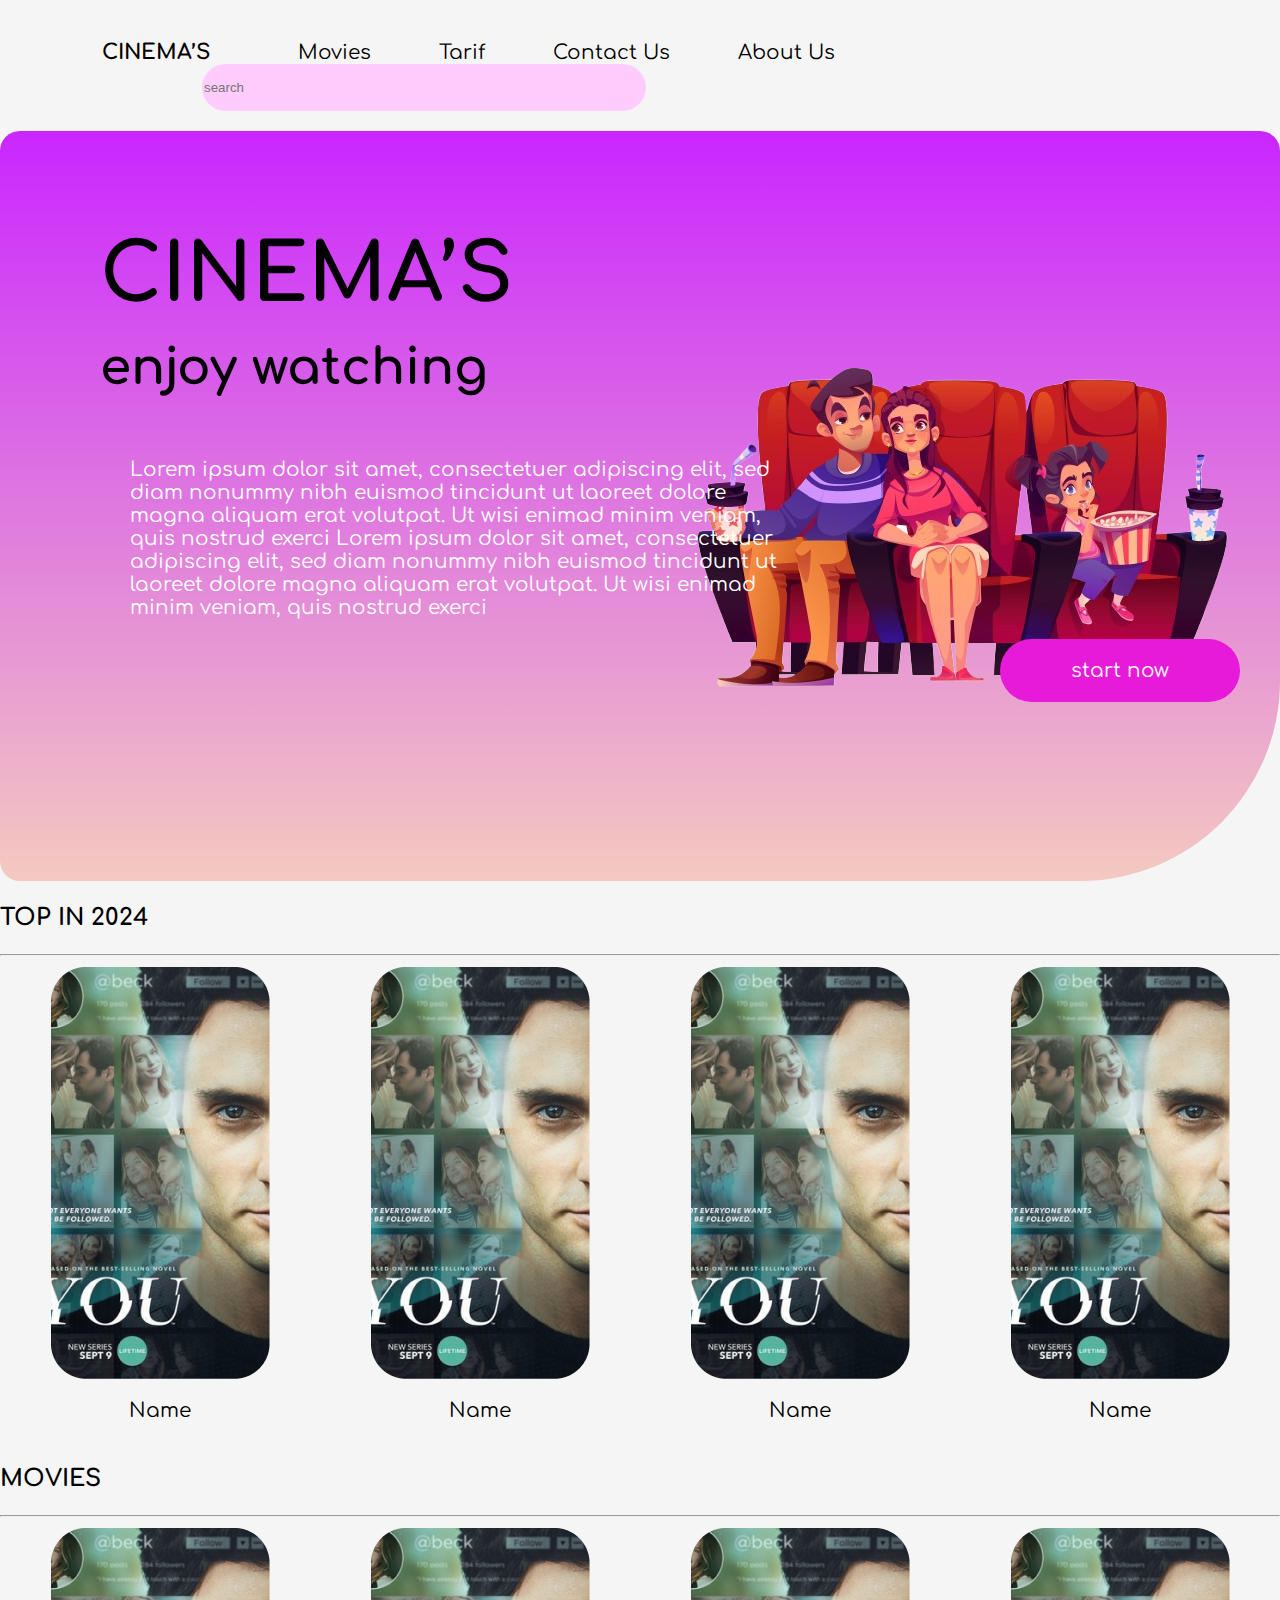
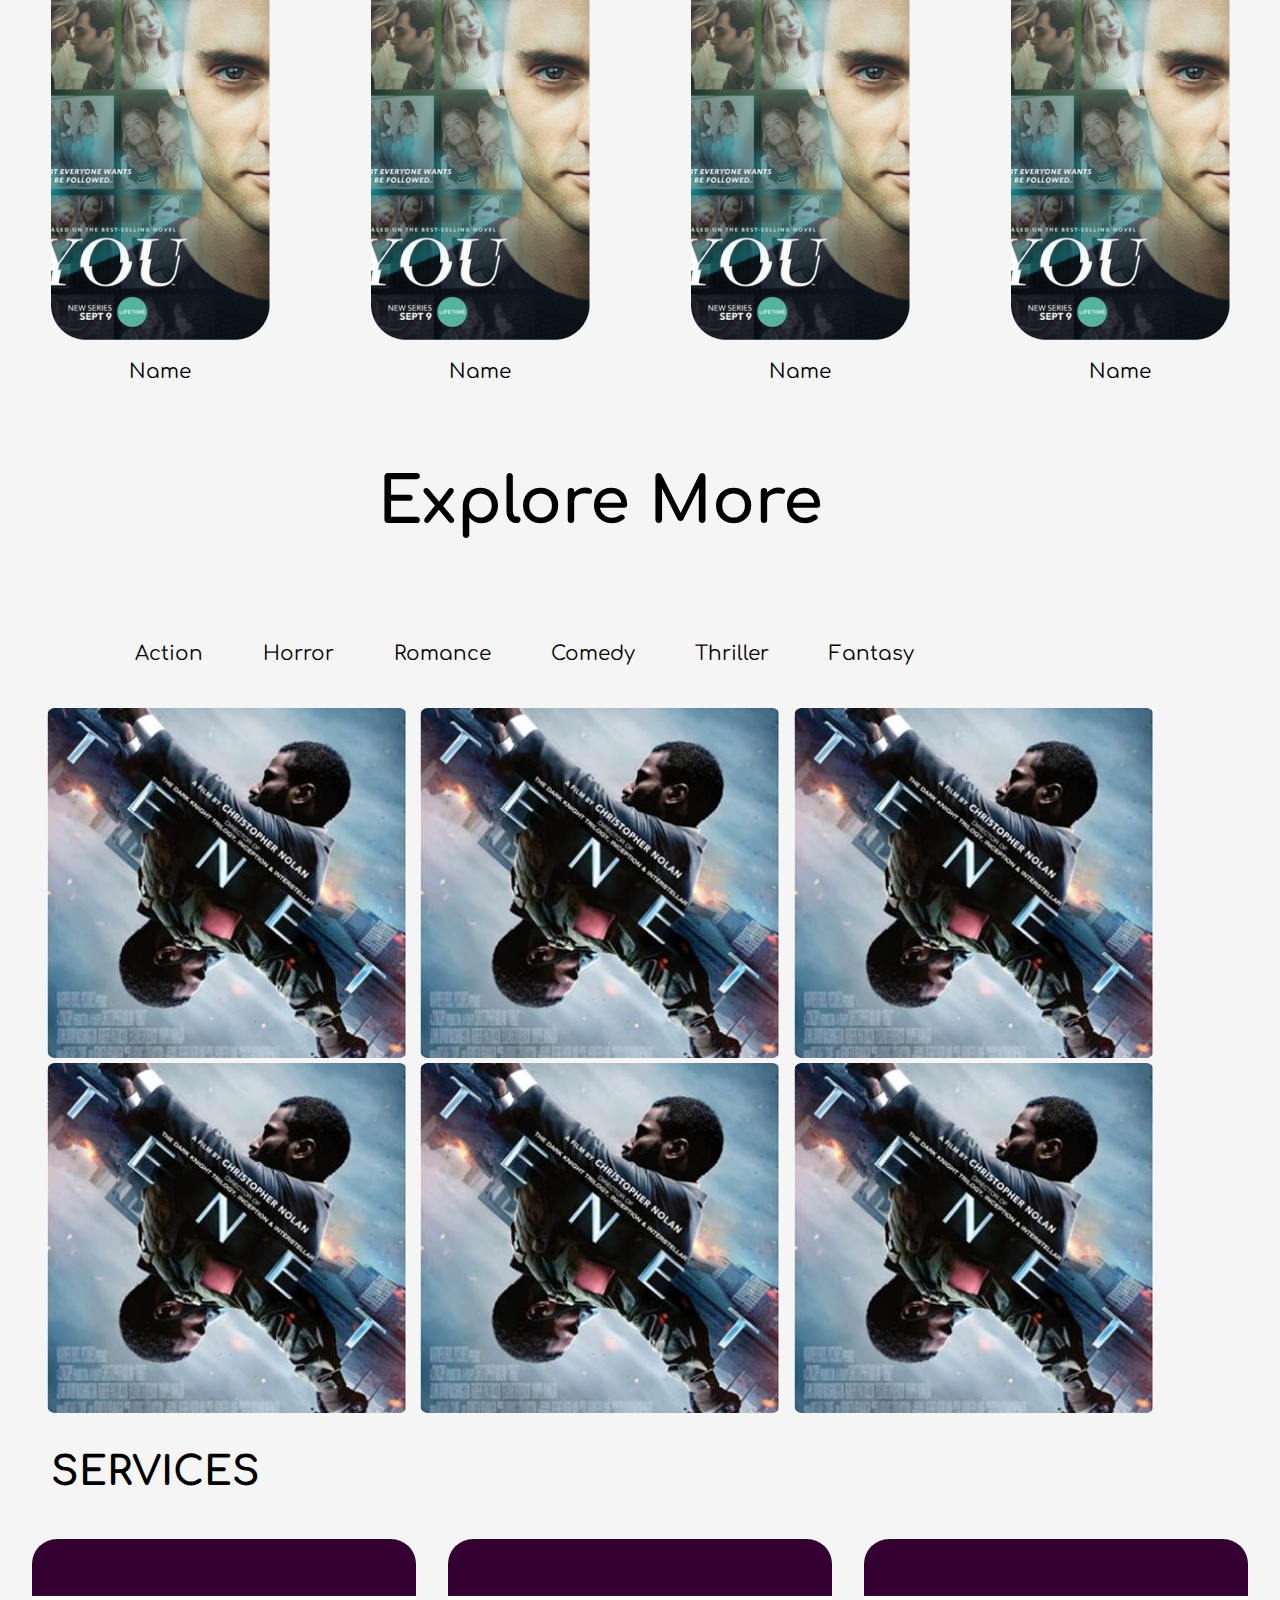
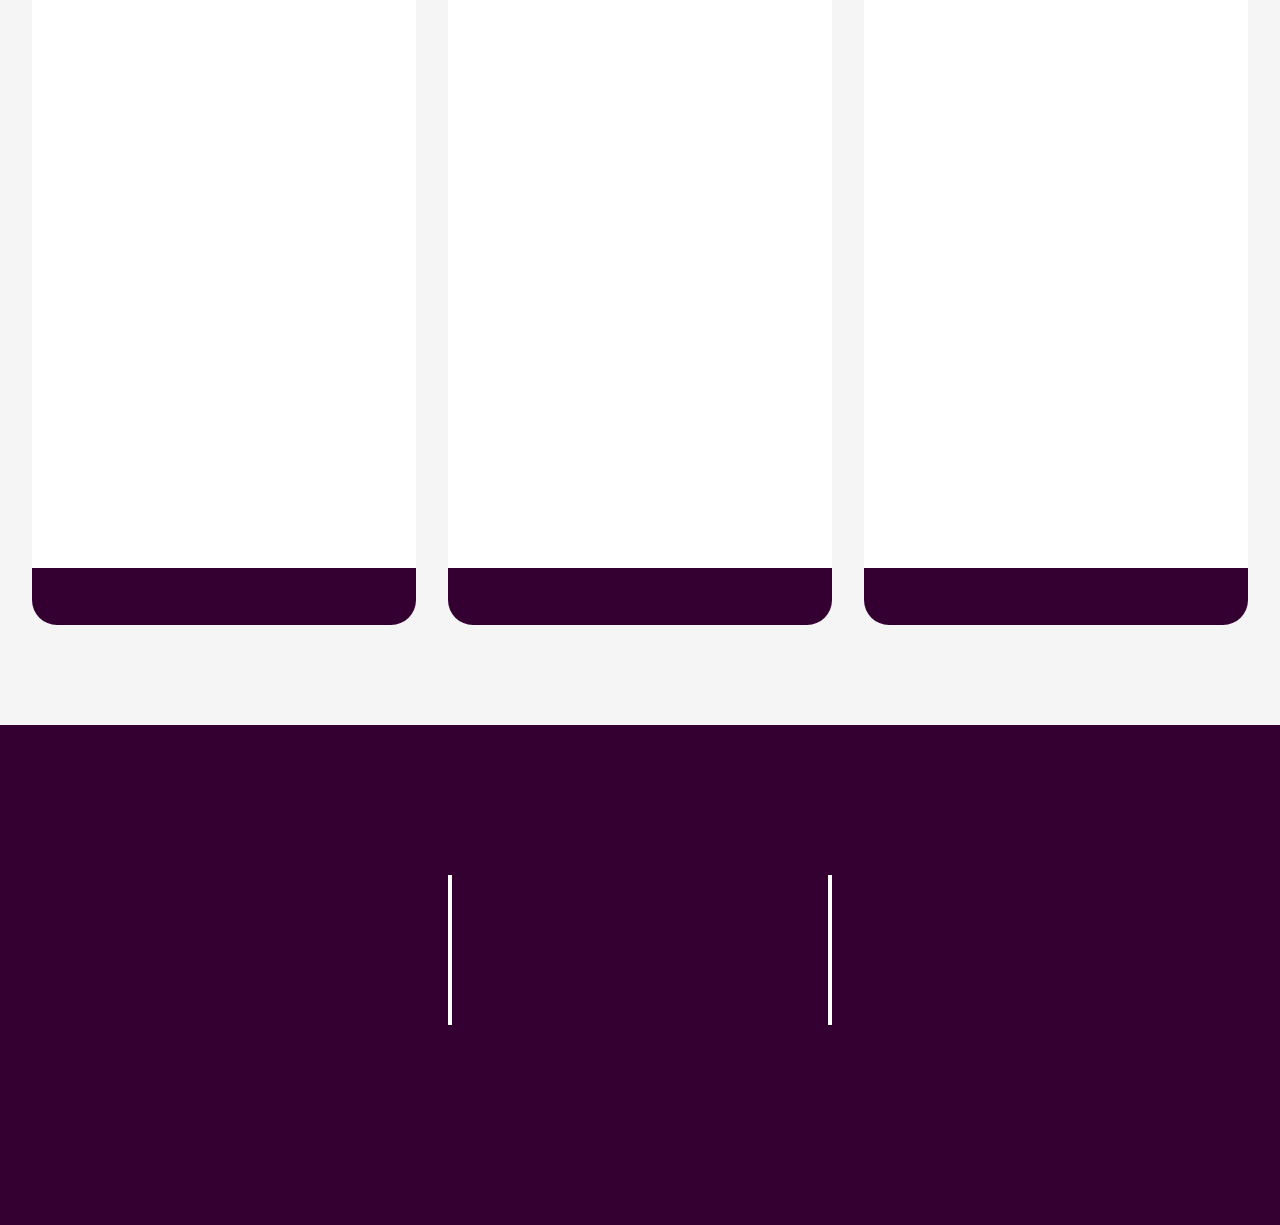
<file: index.html>
<!DOCTYPE html>
<html lang="en">

<head>
    <meta charset="UTF-8">
    <meta name="viewport" content="width=device-width, initial-scale=1.0">
    <title>HOME</title>
    <link rel="stylesheet" href="style.css">
    <link rel="preconnect" href="https://fonts.googleapis.com">
    <link rel="preconnect" href="https://fonts.gstatic.com" crossorigin>
    <link href="https://fonts.googleapis.com/css2?family=Comfortaa:wght@300..700&display=swap" rel="stylesheet">
</head>

<body>

    <header>

        <div class="container_nav_bar">
            <div class="nav_bar">
                <ul>
                    <li id="logo">CINEMA’S</li>
                    <li><a href="movie.html">Movies</a></li>
                    <li><a href="tarif.html">Tarif</a></li>
                    <li><a href="contactus.html">Contact Us</a></li>
                    <li><a href="tarif.html">About Us</a></li>
                    <li><input type="search" placeholder="search" id="search"></li>
                </ul>
            </div>
        </div>

        <div class="welcome_section">

            <div class="lift_part">
                <h1>CINEMA’S</h1>
                <h2>enjoy watching</h2>
                <p>Lorem ipsum dolor sit amet, consectetuer adipiscing elit, sed diam nonummy
                    nibh euismod
                    tincidunt ut laoreet dolore magna aliquam erat volutpat. Ut wisi enimad minim veniam, quis
                    nostrud exerci Lorem ipsum dolor sit amet, consectetuer adipiscing elit, sed diam nonummy
                    nibh euismod tincidunt ut laoreet dolore magna aliquam erat volutpat. Ut wisi enimad minim
                    veniam, quis nostrud exerci</p>
                <a href="">start now</a>
            </div>

            <div class="right_part">
                <img src="images/background.png" alt="Main pic">
            </div>

        </div>
    </header>

    <div class="break_line_page">
        <h3>TOP IN 2024</h3>
        <hr>
    </div>

    <section class="top_in_section">
        <div class="movie_container">
            <div class="image_name_container">
                <img src="images/u.png" alt="Movie pic">
                <p>Name</p>
            </div>

            <div class="image_name_container">
                <img src="images/u.png" alt="Movie pic">
                <p>Name</p>
            </div>

            <div class="image_name_container">
                <img src="images/u.png" alt="Movie pic">
                <p>Name</p>
            </div>

            <div class="image_name_container">
                <img src="images/u.png" alt="Movie pic">
                <p>Name</p>
            </div>

        </div>


    </section>

    <div class="break_line_page">
        <h3>MOVIES</h3>
        <hr>
    </div>

    <section class="movie_section">
        <div class="movie">
            <div class="movie_container2">
                <img src="images/u.png" alt="Movie pic">
                <p>Name</p>
            </div>
            <div class="movie_container2">
                <img src="images/u.png" alt="Movie pic">
                <p>Name</p>
            </div>
            <div class="movie_container2">
                <img src="images/u.png" alt="Movie pic">
                <p>Name</p>
            </div>
            <div class="movie_container2">
                <img src="images/u.png" alt="Movie pic">
                <p>Name</p>
            </div>
        </div>
    </section>

    <section class="menu_movie_section">
        <div id="explor_text">
            <h3>Explore More</h3>
        </div>
        <div class="movie_bar">
            <ul>
                <li>Action</li>
                <li>Horror</li>
                <li>Romance</li>
                <li>Comedy</li>
                <li>Thriller</li>
                <li>Fantasy</li>
            </ul>
        </div>
        <div class="explore_movie_pics">
            <div class="item1_explor">
                <img src="images/2.png" alt="Movie pic">
            </div>
            <div class="item2_explor">
                <img src="images/2.png" alt="Movie pic">
            </div>
            <div class="item3_explor">
                <img src="images/2.png" alt="Movie pic">
            </div>
            <div class="item3_explor">
                <img src="images/2.png" alt="Movie pic">
            </div>
            <div class="item4_explor">
                <img src="images/2.png" alt="Movie pic">
            </div>
            <div class="item5_explor">
                <img src="images/2.png" alt="Movie pic">
            </div>
        </div>
    </section>

    <div class="SERVICES_text">
        SERVICES
    </div>
    <section class="services_bar">

        <div class="container_baner_SERVICES">
            <div class="service1">
                <div class="top_banner"></div>
                <div class="center_banner"></div>
                <div class="bottom_banner"></div>
            </div>
        </div>

        <div class="container_baner_SERVICES">
            <div class="service1">
                <div class="top_banner"></div>
                <div class="center_banner"></div>
                <div class="bottom_banner"></div>
            </div>
        </div>

        <div class="container_baner_SERVICES">
            <div class="service1">
                <div class="top_banner"></div>
                <div class="center_banner"></div>
                <div class="bottom_banner"></div>
            </div>
        </div>
    </section>

    <footer class="f">
        <div class="footer_contaier">

            <div class="footer_top_1">

            </div>
            <div class="footer_top_2">

            </div>
            <div class="footer_top_3">

            </div>


            <div class="footer_center_1">

            </div>
            <div class="footer_center_2">

            </div>
            <div class="footer_center_3">

            </div>


            <div class="footer_bottom_1">

            </div>
            <div class="footer_bottom_2">

            </div>
            <div class="footer_bottom_3">


            </div>
        </div>
    </footer>


</body>

</html>
</file>
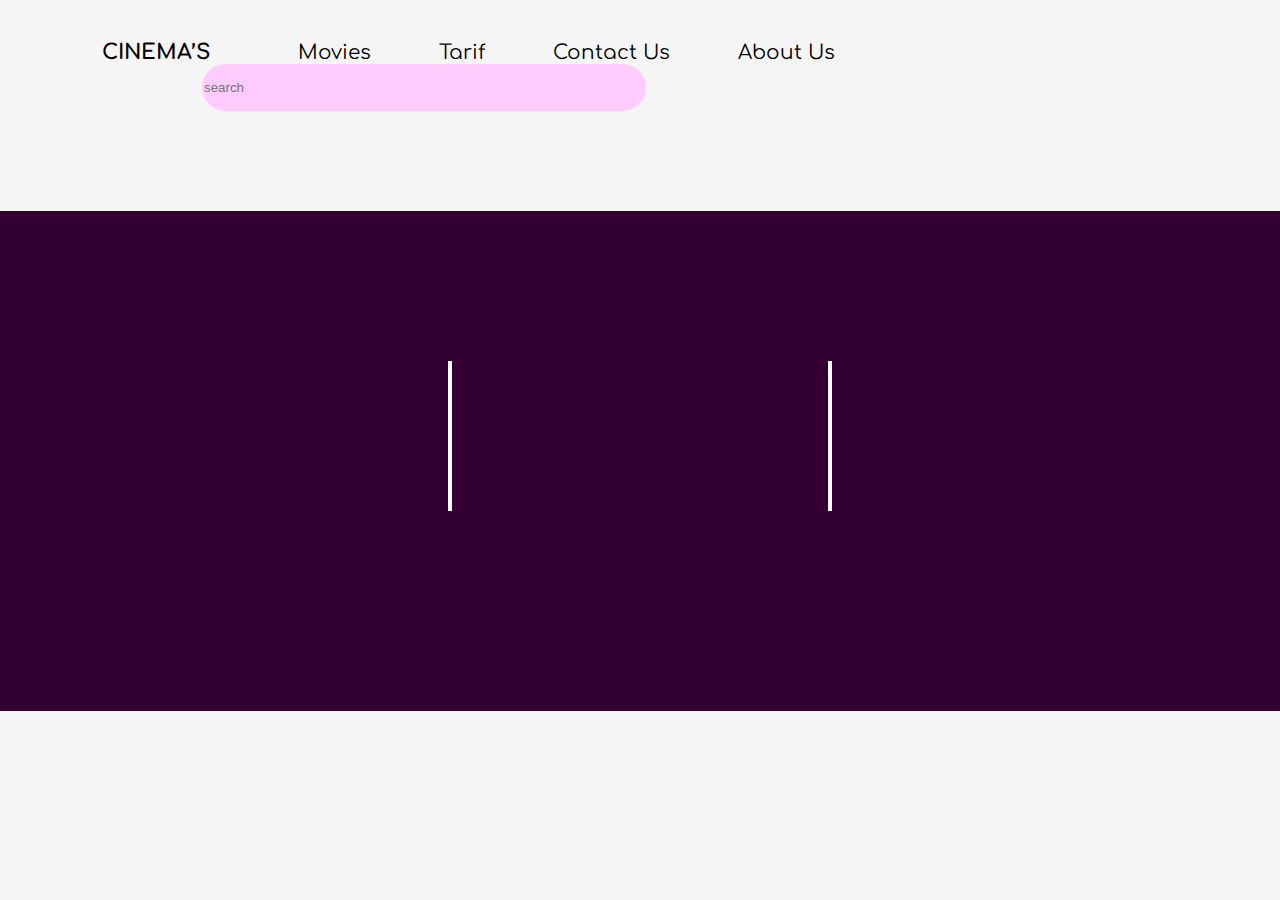
<file: contactus.html>
<!DOCTYPE html>
<html lang="en">

<head>
    <meta charset="UTF-8">
    <meta name="viewport" content="width=device-width, initial-scale=1.0">
    <title>CONTACT US</title>
    <link rel="stylesheet" href="style.css">
    <link rel="preconnect" href="https://fonts.googleapis.com">
    <link rel="preconnect" href="https://fonts.gstatic.com" crossorigin>
    <link href="https://fonts.googleapis.com/css2?family=Comfortaa:wght@300..700&display=swap" rel="stylesheet">
</head>

<body>

    <header>

        <div class="container_nav_bar">
            <div class="nav_bar">
                <ul>
                    <li id="logo">CINEMA’S</li>
                    <li><a href="Movies.com">Movies</a></li>
                    <li><a href="Movies.com">Tarif</a></li>
                    <li><a href="Movies.com">Contact Us</a></li>
                    <li><a href="Movies.com">About Us</a></li>
                    <li><input type="search" placeholder="search" id="search"></li>
                </ul>
            </div>
        </div>
    </header>

    <footer class="f">
        <div class="footer_contaier">

            <div class="footer_top_1">

            </div>
            <div class="footer_top_2">

            </div>
            <div class="footer_top_3">

            </div>


            <div class="footer_center_1">

            </div>
            <div class="footer_center_2">

            </div>
            <div class="footer_center_3">

            </div>


            <div class="footer_bottom_1">

            </div>
            <div class="footer_bottom_2">

            </div>
            <div class="footer_bottom_3">


            </div>
        </div>
    </footer>

</body>

</html>
</file>
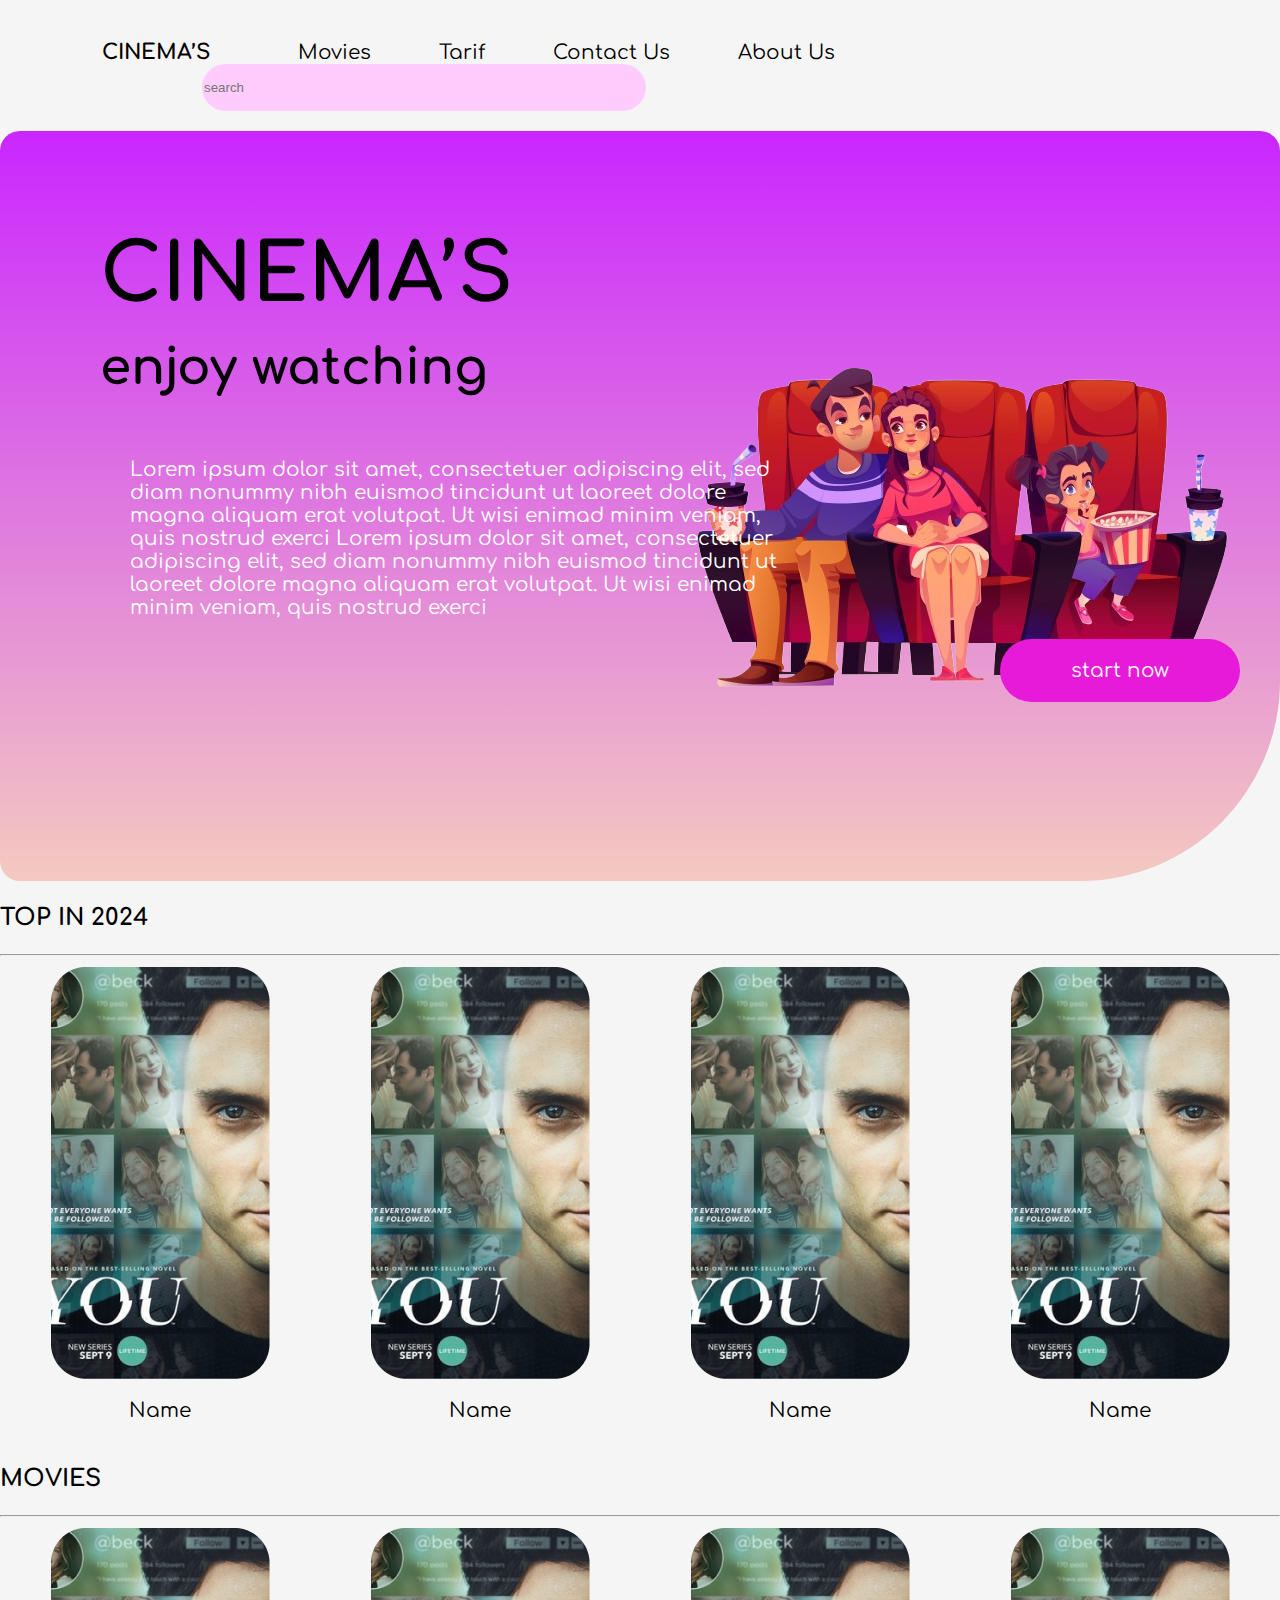
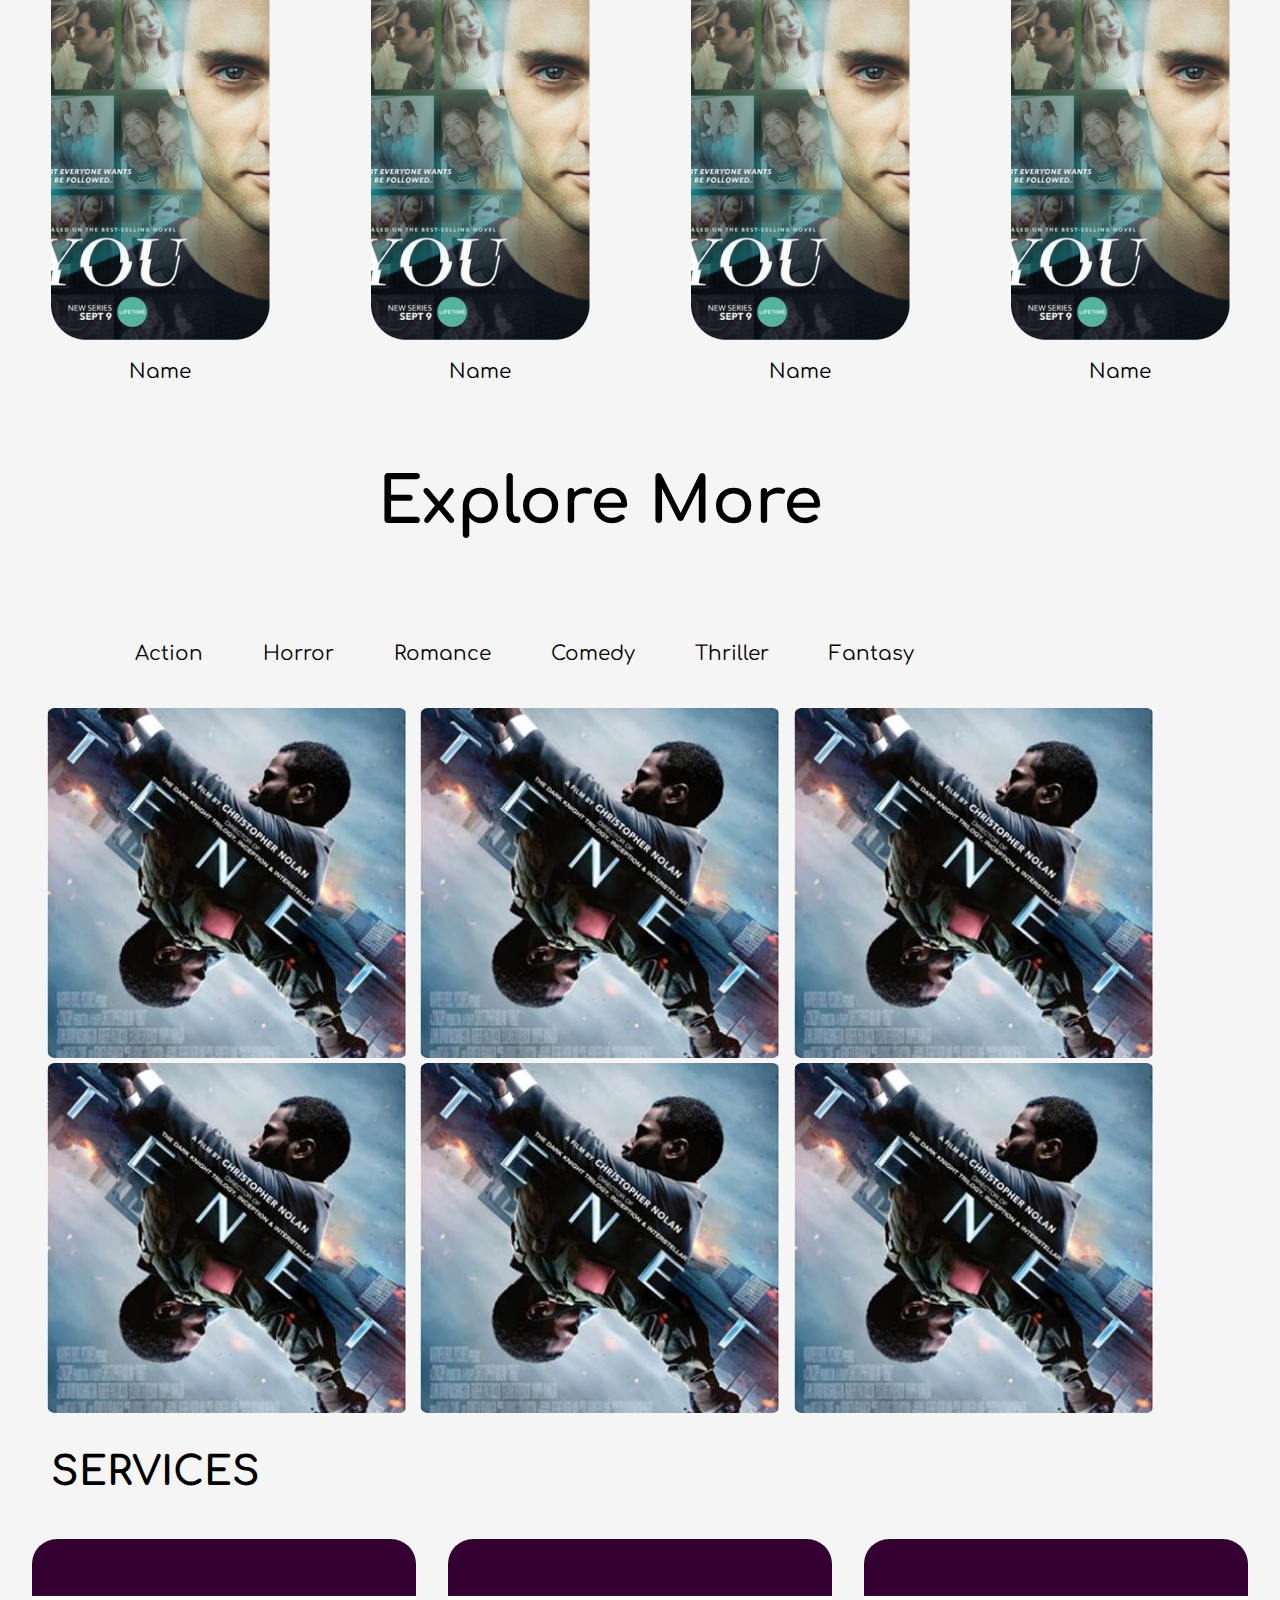
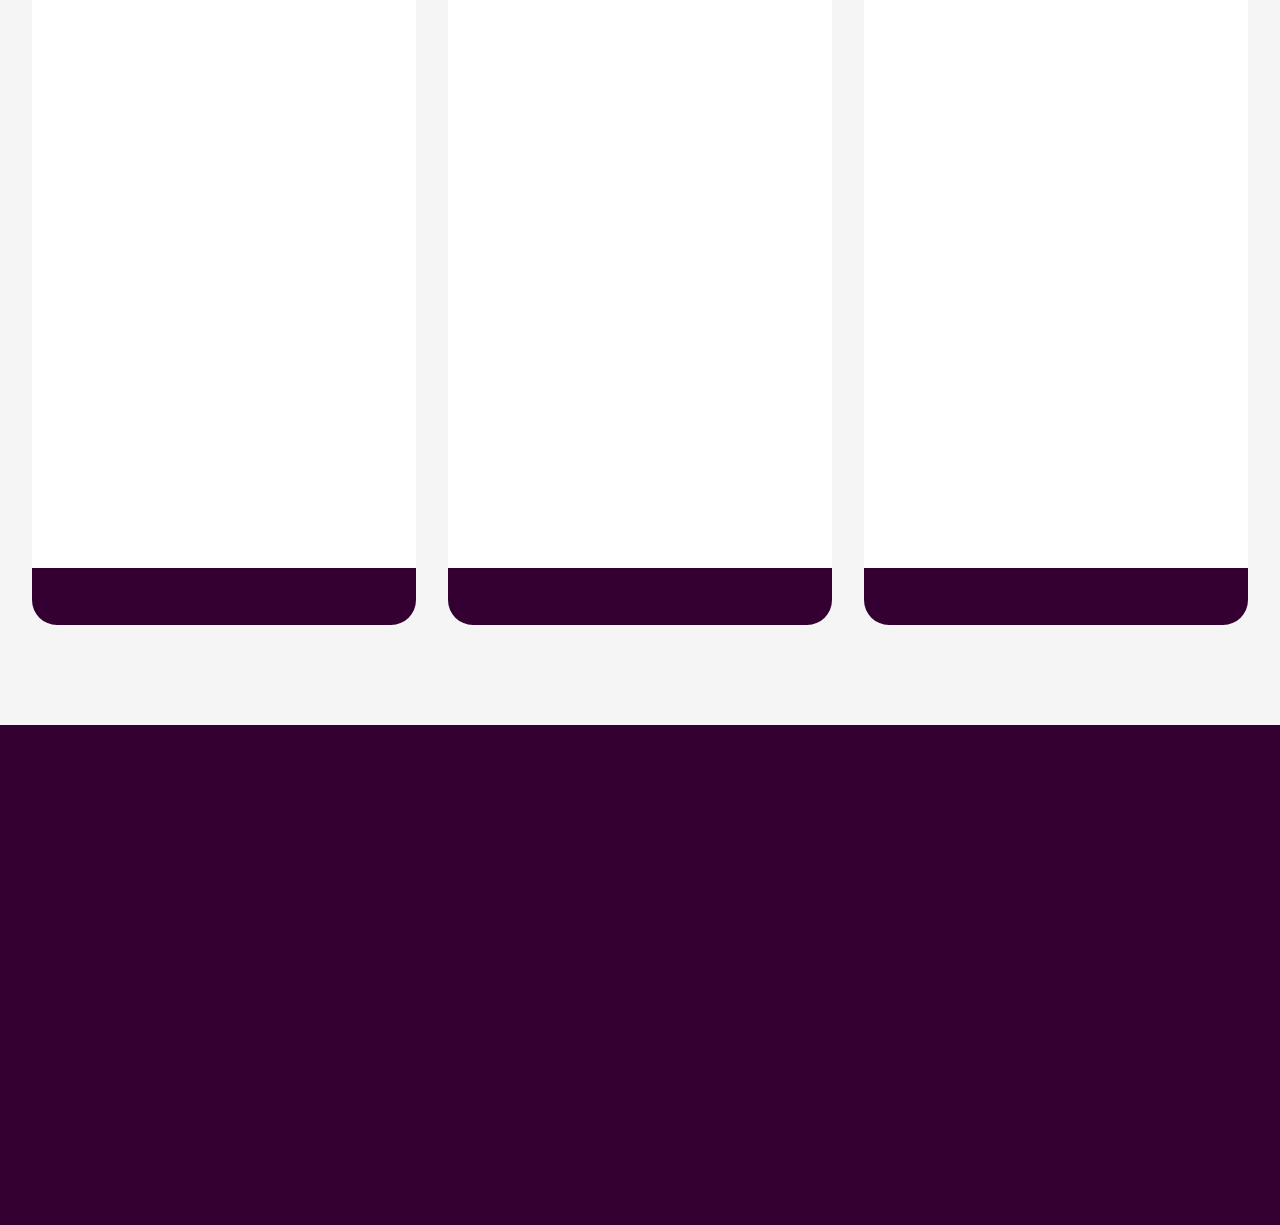
<file: indext.html>
<!DOCTYPE html>
<html lang="en">

<head>
    <meta charset="UTF-8">
    <meta name="viewport" content="width=device-width, initial-scale=1.0">
    <title>Document</title>
    <link rel="stylesheet" href="style.css">
    <link rel="preconnect" href="https://fonts.googleapis.com">
    <link rel="preconnect" href="https://fonts.gstatic.com" crossorigin>
    <link href="https://fonts.googleapis.com/css2?family=Comfortaa:wght@300..700&display=swap" rel="stylesheet">
</head>

<body>

    <header>

        <div class="container_nav_bar">
            <div class="nav_bar">
                <ul>
                    <li id="logo">CINEMA’S</li>
                    <li><a href="Movies.com">Movies</a></li>
                    <li><a href="Movies.com">Tarif</a></li>
                    <li><a href="Movies.com">Contact Us</a></li>
                    <li><a href="Movies.com">About Us</a></li>
                    <li><input type="search" placeholder="search" id="search"></li>
                </ul>
            </div>
        </div>

        <main class="welcome_section">

            <div class="lift_part">
                <h1>CINEMA’S</h1>
                <h2>enjoy watching</h2>
                <p>Lorem ipsum dolor sit amet, consectetuer adipiscing elit, sed diam nonummy
                    nibh euismod
                    tincidunt ut laoreet dolore magna aliquam erat volutpat. Ut wisi enimad minim veniam, quis
                    nostrud exerci Lorem ipsum dolor sit amet, consectetuer adipiscing elit, sed diam nonummy
                    nibh euismod tincidunt ut laoreet dolore magna aliquam erat volutpat. Ut wisi enimad minim
                    veniam, quis nostrud exerci</p>
                <a href="">start now</a>
            </div>

            <div class="right_part">
                <img src="images/background.png" alt="Main pic">
            </div>

        </main>
        </section>
    </header>

    <div class="break_line_page">
        <h3>TOP IN 2024</h3>
        <hr>
    </div>

    <section class="top_in_section">
        <div class="movie_container">
            <div class="image_name_container">
                <img src="images/u.png">
                <p>Name</p>
            </div>

            <div class="image_name_container">
                <img src="images/u.png">
                <p>Name</p>
            </div>

            <div class="image_name_container">
                <img src="images/u.png">
                <p>Name</p>
            </div>

            <div class="image_name_container">
                <img src="images/u.png">
                <p>Name</p>
            </div>

        </div>


    </section>

    <div class="break_line_page">
        <h3>MOVIES</h3>
        <hr>
    </div>

    <section class="movie_section">
        <div class="movie">
            <div class="movie_container2">
                <img src="images/u.png">
                <p>Name</p>
            </div>
            <div class="movie_container2">
                <img src="images/u.png">
                <p>Name</p>
            </div>
            <div class="movie_container2">
                <img src="images/u.png">
                <p>Name</p>
            </div>
            <div class="movie_container2">
                <img src="images/u.png">
                <p>Name</p>
            </div>
        </div>
    </section>

    <section class="menu_movie_section">
        <div id="explor_text">
            <h3>Explore More</h3>
        </div>
        <div class="movie_bar">
            <ul>
                <li>Action</li>
                <li>Horror</li>
                <li>Romance</li>
                <li>Comedy</li>
                <li>Thriller</li>
                <li>Fantasy</li>
            </ul>
        </div>
        <div class="explore_movie_pics">
            <div class="item1_explor">
                <img src="images/2.png">
            </div>
            <div class="item2_explor">
                <img src="images/2.png">
            </div>
            <div class="item3_explor">
                <img src="images/2.png">
            </div>
            <div class="item3_explor">
                <img src="images/2.png">
            </div>
            <div class="item4_explor">
                <img src="images/2.png">
            </div>
            <div class="item5_explor">
                <img src="images/2.png">
            </div>
        </div>
    </section>
    
    <div class="SERVICES_text">
        SERVICES
    </div>
    <section class="services_bar">
        
        <div class="container_baner_SERVICES">
            <div class="service1">
                <div class="top_banner"></div>
                <div class="center_banner"></div>
                <div class="bottom_banner"></div>
            </div>
        </div>

        <div class="container_baner_SERVICES">
            <div class="service1">
                <div class="top_banner"></div>
                <div class="center_banner"></div>
                <div class="bottom_banner"></div>
            </div>
        </div>

        <div class="container_baner_SERVICES">
            <div class="service1">
                <div class="top_banner"></div>
                <div class="center_banner"></div>
                <div class="bottom_banner"></div>
            </div>
        </div>
    </section>

    <footer>
        <div class="footer_contaier">

        </div>
    </footer>


</body>

</html>
</file>
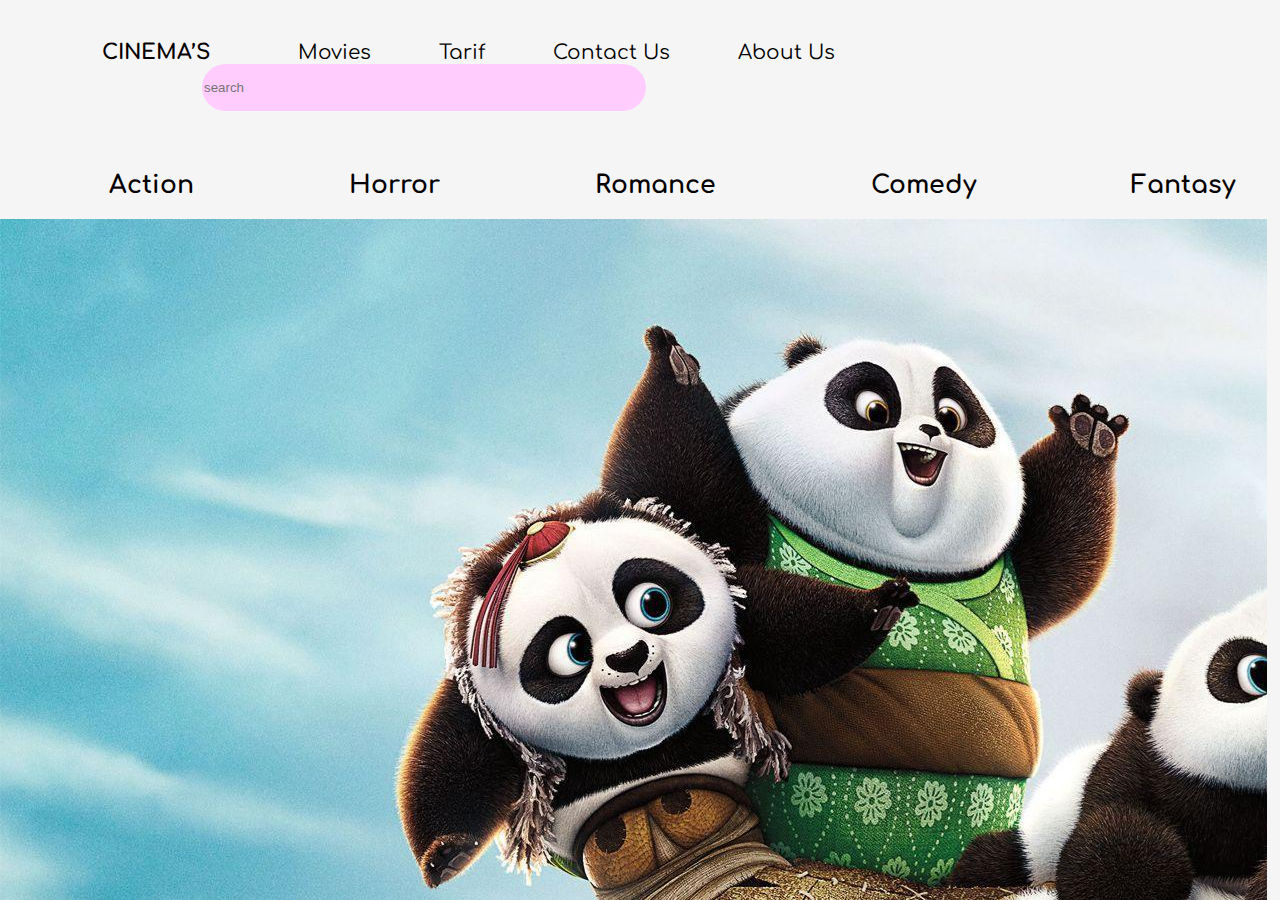
<file: movie.html>
<!DOCTYPE html>
<html lang="en">

<head>
    <meta charset="UTF-8">
    <meta name="viewport" content="width=device-width, initial-scale=1.0">
    <title>TARIF</title>
    <link rel="stylesheet" href="style.css">
    <link rel="preconnect" href="https://fonts.googleapis.com">
    <link rel="preconnect" href="https://fonts.gstatic.com" crossorigin>
    <link href="https://fonts.googleapis.com/css2?family=Comfortaa:wght@300..700&display=swap" rel="stylesheet">
</head>

<body>
    <header>

        <div class="container_nav_bar">
            <div class="nav_bar">
                <ul>
                    <li id="logo">CINEMA’S</li>
                    <li><a href="Movies.com">Movies</a></li>
                    <li><a href="Movies.com">Tarif</a></li>
                    <li><a href="Movies.com">Contact Us</a></li>
                    <li><a href="Movies.com">About Us</a></li>
                    <li><input type="search" placeholder="search" id="search"></li>
                </ul>
            </div>
        </div>

        <div class="container_sub_nav_bar">
            <div class="sub_nav_bar">
                <ul>
                    <li>Action</li>
                    <li>Horror</a></li>
                    <li>Romance</a></li>
                    <li>Comedy</a></li>
                    <li>Fantasy</a></li>
                </ul>
            </div>
        </div>

    </header>
</body>
<section class="trending">
    
</section>

</html>
</file>
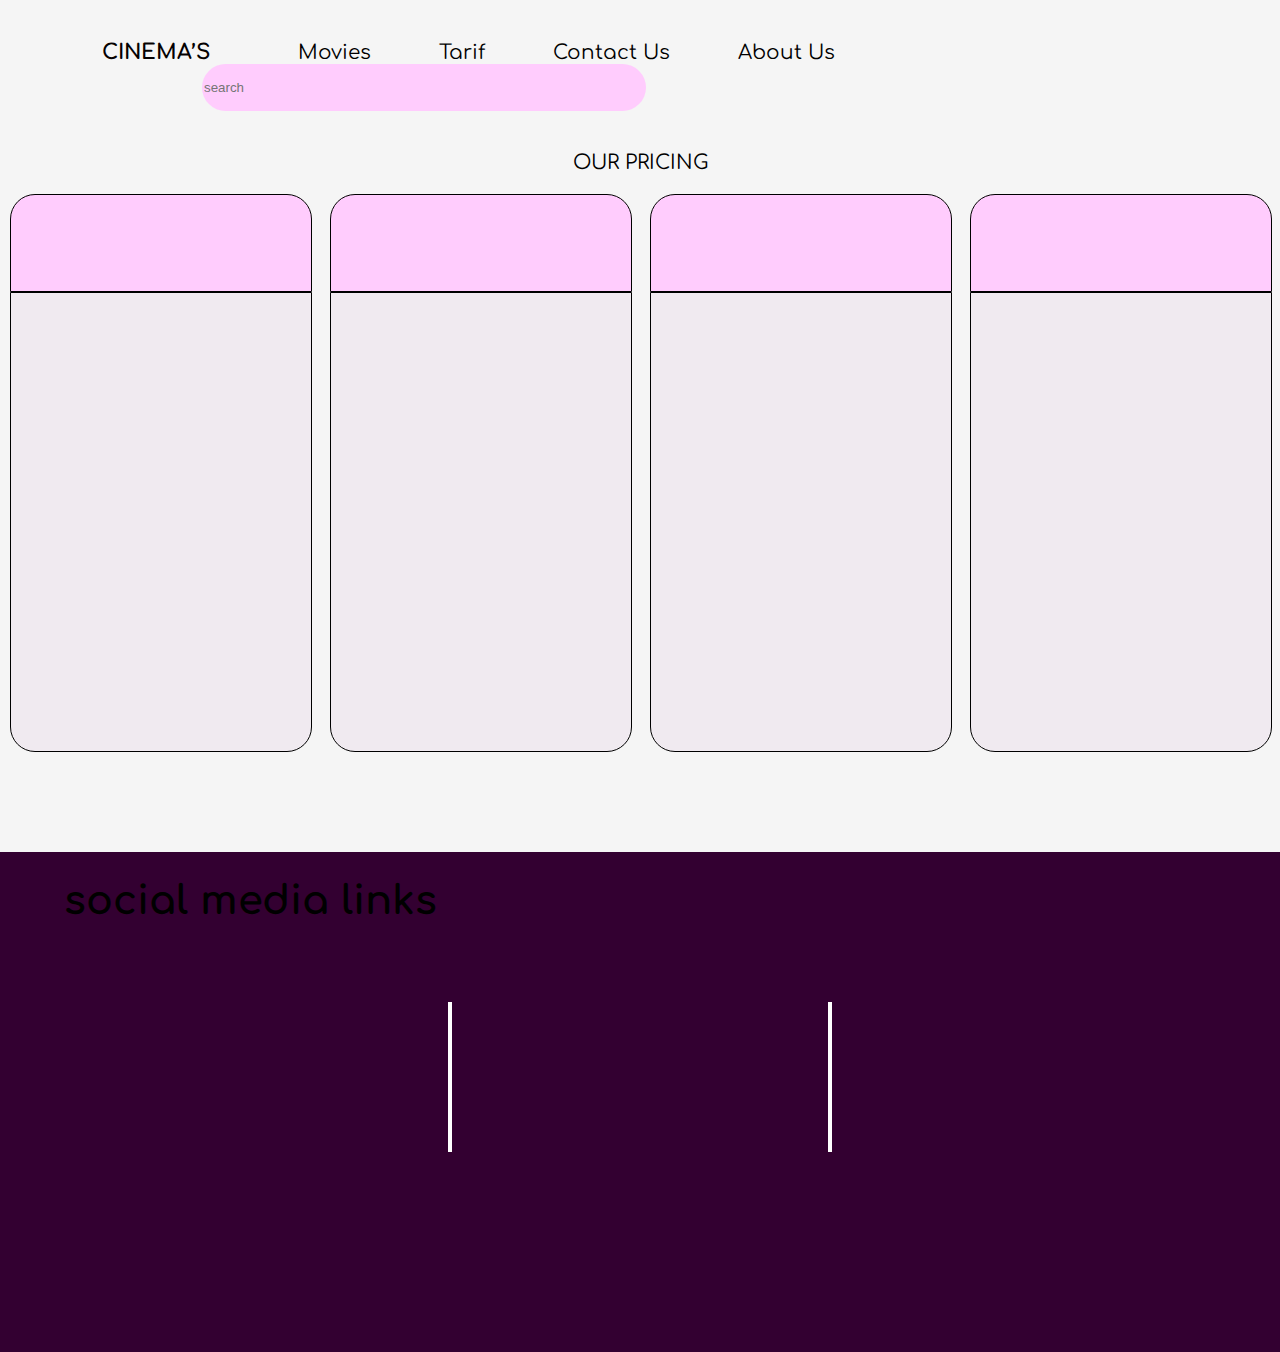
<file: tarif.html>
<!DOCTYPE html>
<html lang="en">

<head>
    <meta charset="UTF-8">
    <meta name="viewport" content="width=device-width, initial-scale=1.0">
    <title>TARIF</title>
    <link rel="stylesheet" href="style.css">
    <link rel="preconnect" href="https://fonts.googleapis.com">
    <link rel="preconnect" href="https://fonts.gstatic.com" crossorigin>
    <link href="https://fonts.googleapis.com/css2?family=Comfortaa:wght@300..700&display=swap" rel="stylesheet">
</head>

<body>

    <header>

        <div class="container_nav_bar">
            <div class="nav_bar">
                <ul>
                    <li id="logo">CINEMA’S</li>
                    <li><a href="Movies.com">Movies</a></li>
                    <li><a href="Movies.com">Tarif</a></li>
                    <li><a href="Movies.com">Contact Us</a></li>
                    <li><a href="Movies.com">About Us</a></li>
                    <li><input type="search" placeholder="search" id="search"></li>
                </ul>
            </div>
        </div>
    </header>
    <section class="full_price_section">
        <div class="big_textpart">
            <p id="p">OUR PRICING</p>
        </div>

        <div class="pricing_section">
            <div class="pricing_banner">
                <div class="top_pricing_banner">
                </div>
                <div class="center_pricing_banner">
                </div>
            </div>

            <div class="pricing_banner">
                <div class="top_pricing_banner">
                </div>
                <div class="center_pricing_banner">
                </div>
            </div>

            <div class="pricing_banner">
                <div class="top_pricing_banner">
                </div>
                <div class="center_pricing_banner">
                </div>
            </div>

            <div class="pricing_banner">
                <div class="top_pricing_banner">
                </div>
                <div class="center_pricing_banner">
                </div>
            </div>
    </section>

    <footer class="f">
        <div class="footer_contaier">

            <div class="footer_top_1">
                <h1>social media links</h1>
            </div>
            <div class="footer_top_2">

            </div>
            <div class="footer_top_3">

            </div>


            <div class="footer_center_1">

            </div>
            <div class="footer_center_2">

            </div>
            <div class="footer_center_3">

            </div>


            <div class="footer_bottom_1">

            </div>
            <div class="footer_bottom_2">

            </div>
            <div class="footer_bottom_3">


            </div>
        </div>
    </footer>

</body>

</html>
</file>
<file: style.css>
body {
    font-family: "Comfortaa", sans-serif;
    font-size: 20px;
    margin: 0;
    background-color: #F5F5F5;
    padding: 0;
}

.container_nav_bar {
    top: 80px;
    font-size: 20px;

}

a {
    text-decoration: none;

}

ul {
    list-style-type: none;
    text-decoration: none;
    margin-top: 40px;
}

li {
    display: inline;
    color: rgb(5, 1, 1);
    margin-left: 5%;
    text-decoration: none;
}

li a {
    color: #000000;
}

h4 a {
    color: #e71ad9;
}

#logo {
    border-right: 20px;
    margin-right: 20px;
    font-size: 21px;
    font-weight: bold;
}

#search {
    margin-left: 100px;
    background-color: #FFCCFD;
    color: white;
    width: 444px;
    HEIGHT: 47px;
    border-radius: 30px;
    border-style: none;

}

.welcome_section {
    background: linear-gradient(#CA26FF, #F4CAC0);
    width: 100%;
    height: 750px;
    border-radius: 20px 20px 200px 20px;
    display: flex;
    justify-content: space-between;


}

#paragraph {
    max-width: 800px;
    margin-top: 100px;
    margin-left: 100px;
    color: azure;


}

.lift_part {
    display: flex;
    flex-direction: column;
}

#git_ticket_botton {
    background-color: #000000;
    color: #FFCCFD;
    padding-left: 20px;
    padding-right: 20px;
    height: 20px;
    width: 100px;
    border: 20px solid #000000;
    border-radius: 40px;
    margin-top: 460px;
}

.right_part {
    top: 40%;
}

.movie_container {
    display: flex;
    justify-content: space-around;
    flex-direction: row;
    

}

.image_name_container {
    display: flex;
    flex-direction: column;
    align-items: center;
}

.right_part img {
    margin-top: 200px;
}

.lift_part h1 {
    margin-top: 100px;
    margin-left: 100px;
    font-size: 80px;
    margin-bottom: 10px;
}

.lift_part h2 {
    font-size: 50px;
    margin-top: 10px;
    margin-left: 100px;
}

.lift_part p {

    position: relative;
    left: 130px;
    color: white;
}

.lift_part a {

    position: relative;
    color: white;
    left: 1000px;
    background-color: #e71ad9;
    text-align: center;
    width: 200px;
    padding: 20px;
    border: 30px;
    border-radius: 35px;
}

.movie {
    display: flex;
    flex-direction: row;
    justify-content: space-around;
}

.movie_container2 {
    display: flex;
    flex-direction: column;
    align-items: center;
}

.movie_bar {
    display: flex;
    flex-direction: column;
    flex-wrap: nowrap;
    align-content: center;
}

.menu_movie_section {
    margin-right: 79px;
    margin-bottom: 20px;
    display: flex;
    flex-direction: column;
    flex-wrap: wrap;
    align-content: space-around
}

.movie_bar ul {
    align-content: center;
}

.explore_movie_pics {
    display: flex;
    flex-wrap: wrap;
    justify-content: space-around;
    max-width: 1120px;
}

.container_baner_SERVICES {
    display: flex;
}

.services_bar {
    display: flex;
    flex-direction: row;
    justify-content: space-evenly;
}

.service1 {
    display: flex;
    flex-direction: column;
    border-radius: 20px;
}

.top_banner {
    height: 57px;
    width: 384px;
    border-top-right-radius: 25px;
    border-top-left-radius: 25px;
    background-color: #330031;
}

.center_banner {
    height: 572px;
    width: 384px;
    background-color: #FFFFFF;
}

.bottom_banner {
    border-bottom-right-radius: 25px;
    border-bottom-left-radius: 25px;
    height: 57px;
    width: 384px;
    background-color: #330031;
}

#explor_text h3 {
    font-size: 64px;
}

#explor_text {
    display: flex;
    justify-content: center;
    margin-bottom: 0px;
    border-bottom: 0px;
}

.footer_contaier {
    margin-top: 100px;
    display: grid;
    background-color: #330031;
    width: 100%;
    height: 500px;
    grid-template-columns: 30% 30% 30%;
    grid-template-rows: 30% 30% 30%;
    justify-content: center;
}

.f {

    /* width: 200px; */
    background-color: rgb(12, 135, 242);
    grid-column: 1/4;
    grid-row: 1/2;
}

.footer_top_1 {
    grid-area: 1 / 1/ 2/ 2;
}

.footer_top_2 {
    grid-area: 1 / 2/ 2/ 3;
}

.footer_top_3 {
    grid-area: 1 / 3/ 2/ 4;
}

.footer_center_1 {
    grid-area: 2 / 1/ 3/ 2;
}

.footer_center_2 {
    border-left: 4px solid white;
    border-right: 4px solid white;
}

.SERVICES_text {
    margin-top: 32px;
    font-size: 40px;
    font-weight: bolder;
    margin-bottom: 45px;
    margin-left: 51px;
}

.pricing_section {
    width: 100%;
    display: flex;
    flex-direction: row;
    justify-content: space-around;
}

.pricing_banner {
    height: 558px;
    width: 300px;
    display: flex;
    flex-direction: column;
}

.top_pricing_banner {
    background-color: #FFCCFD;
    width: 300px;
    height: 100px;
    border-top-left-radius: 25px;
    border-top-right-radius: 25px;
    border: 1px solid black;
}

.center_pricing_banner {
    width: 300px;
    height: 478px;
    border: 1px solid black;
    background-color: #f0eaf0;
    border-bottom-left-radius: 25px;
    border-bottom-right-radius: 25px;
}

.full_price_section{
    display: flex;
    justify-content: center;
    flex-wrap: wrap;
}
.container_image_form{
    display: flex;
    flex-wrap: nowrap;
    justify-content: center;
    align-items: center;

}
.form_contact_us{ 
    display: flex;
    flex-direction: column;
}
.container_contact_us{
    display: flex;
    flex-direction: column;
    align-items: center;
}
.sub_nav_bar{
    display: flex;
    flex-direction: column;
    justify-content: space-between;
}

.sub_nav_bar ul {
    display: flex;
    width: 100%;
    justify-content: space-around;
    padding-left: 0px;
  }
.sub_nav_bar ul li{
    text-align: center;
    font-size: 25px;
    font-weight: bold;
  }
.trending{

    background-image: url("images/PANDA.jpg");
    background-repeat: no-repeat;
    width: 99%;
    height: 681px;
    background-position: unset;

}
</file>
